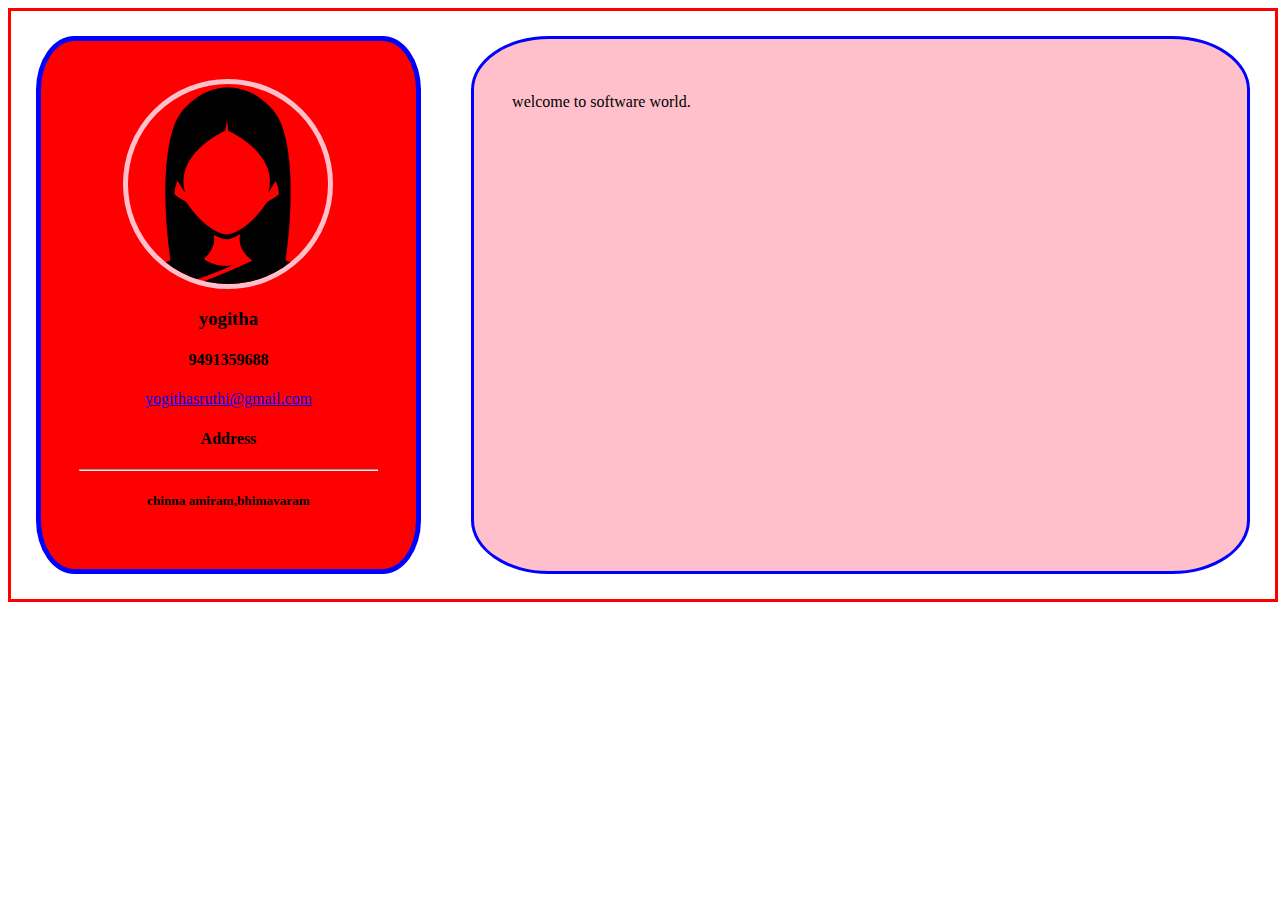
<file: index.html>
<!DOCTYPE html>
<html lang="en" dir="ltr">
<html>
<head>
  <title>resume</title>
  <link rel="stylesheet" href="style.css">
  <meta name="viewport" content="width=device-width, initial-scale=1.0">
</head>
<body>
      <div class="parent">
                <div class="child1">
                <!-- <img src="female.png" alt="profile">
                <h3>yogitha</h3>
                <u><h4>mailid</h4></u>
                <h4>yogithasruthi@gmail.com</h4>
                <h3>9491359688</h3>
                <h2>Address</h2>
                <h4>SRKR Engineering College</h4>
                <h5>Bhimavaram</h5> -->
                </div>
                        <div class="child2">
                          <!-- <p>hi all
                            welcome to srkr</p>; -->

                        </div>
       </div>
       <script type="text/javascript" src="fi.js">

       </script>

</body>
</html>
</file>
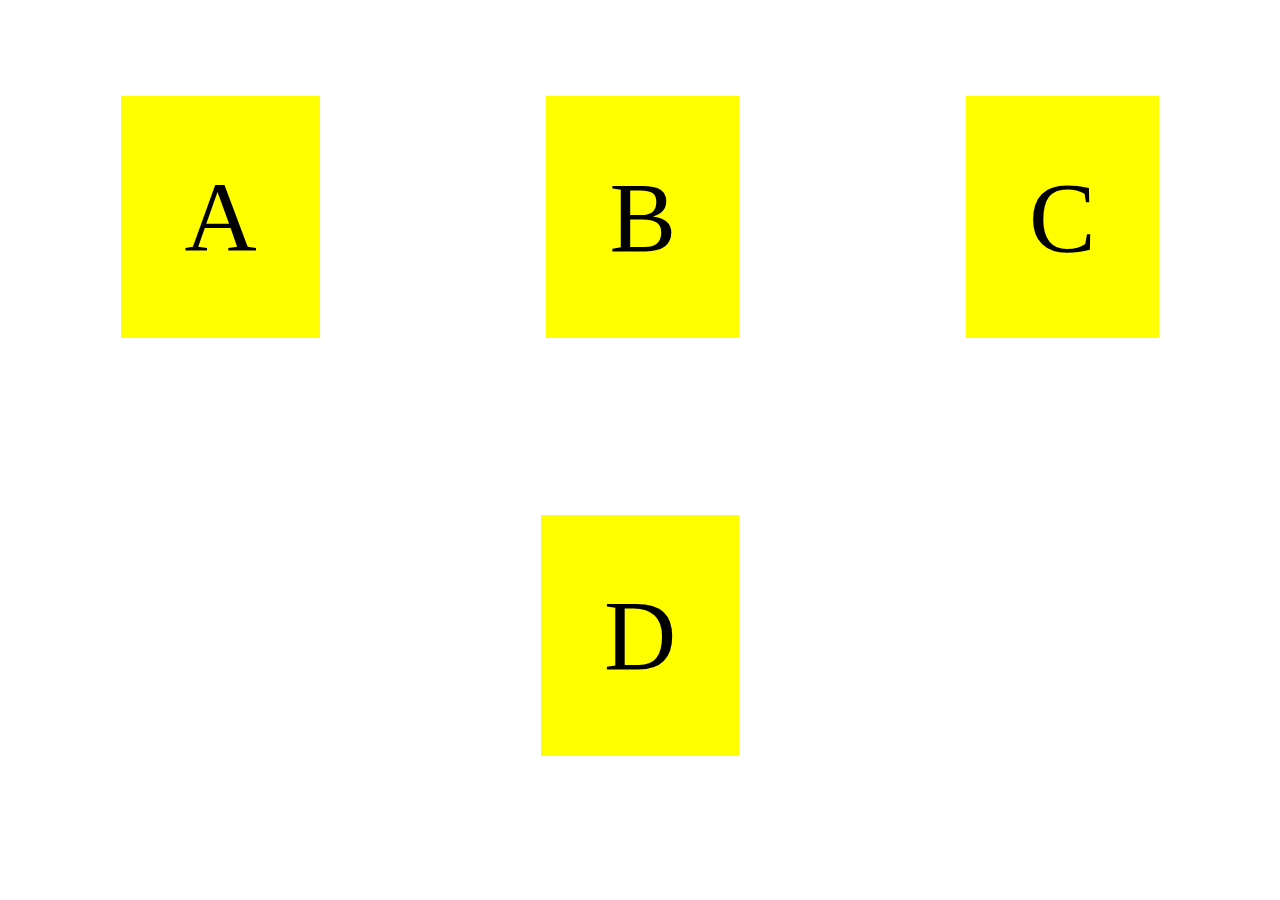
<file: plux.html>
<!DOCTYPE html>
<html lang="en" dir="ltr">
  <head>
    <meta charset="utf-8">
    <meta name="viewport" content="width=device-width,initial-scale=1.0">
    <title>fluxbox</title>
  <style>
  .flex{
    display: flex;
    flex-direction: row;
    justify-content: space-around;
    flex-wrap: wrap;
  }
    .flex>div{
    background-color:yellow;
    margin-left: 10%;
    margin:7%;
    padding:5%;
    font-size:100px
  }
  </style>
  </head>
  <body>
    <div class="flex">
      <div>A</div>
      <div>B</div>
      <div>C</div>
      <div>D</div>
  </body>
</html>
</file>
<file: style.css>
.parent{
  display: flex;
  flex-direction:row;
   border:3px solid red;
 width: 100%;
}
.child1{
  border:5px solid blue;
  padding:3%;
  margin: 2%;
  width: 30%;
  border-radius:10%;
  background-color: red;
  text-align: center;
}
.child2{
  border:3px solid blue;
  padding:3%;
  margin:2%;
  width: 70%;
  border-radius:10%;
  background-color:pink;
}
img{
  width:200px;
  border: 5px solid pink;
  border-radius:50%;
  display:block;
  margin-left:auto;
  margin-right:auto;

}
@media only screen and  (min-width:320px) and (max-width:480px){
  .parent{
    display: flex;
    flex-direction:column;
     border:3px solid red;
   width: 88%;
  }
  .child1{
    border:5px solid blue;
    padding:3%;
    margin: 2%;
    width: 88%;
    border-radius:10%;
    background-color: red;
    text-align: center;
  }
  .child2{
    border:3px solid blue;
    padding:3%;
    margin:2%;
    width: 90%;
    border-radius:10%;
    background-color:pink;
  }
  img{
    width:200px;
    border: 5px solid pink;
    border-radius:50%;
    display:block;
    margin-left:auto;
    margin-right:auto;

  }
}

@media only screen and  (min-width:489px) and (max-width:720px){
  .parent{
    display: flex;
    flex-direction:row;
    border:3px #FF5733 ;
   width: 100%;
  }
  .child1{
    border:5px solid blue;
    padding:3%;
    margin: 2%;
    width:50%;
    border-radius:10%;
    background-color: red;
    text-align: center;
  }
  .child2{
    border:3px solid blue;
    padding:3%;
    margin:2%;
    width:50%;
    border-radius:10%;
    background-color:#33BBFF;
  }
  img{
    width:200px;
    border: 5px solid pink;
    border-radius:50%;
    display:block;
    margin-left:auto;
    margin-right:auto;

  }
}
</file>
